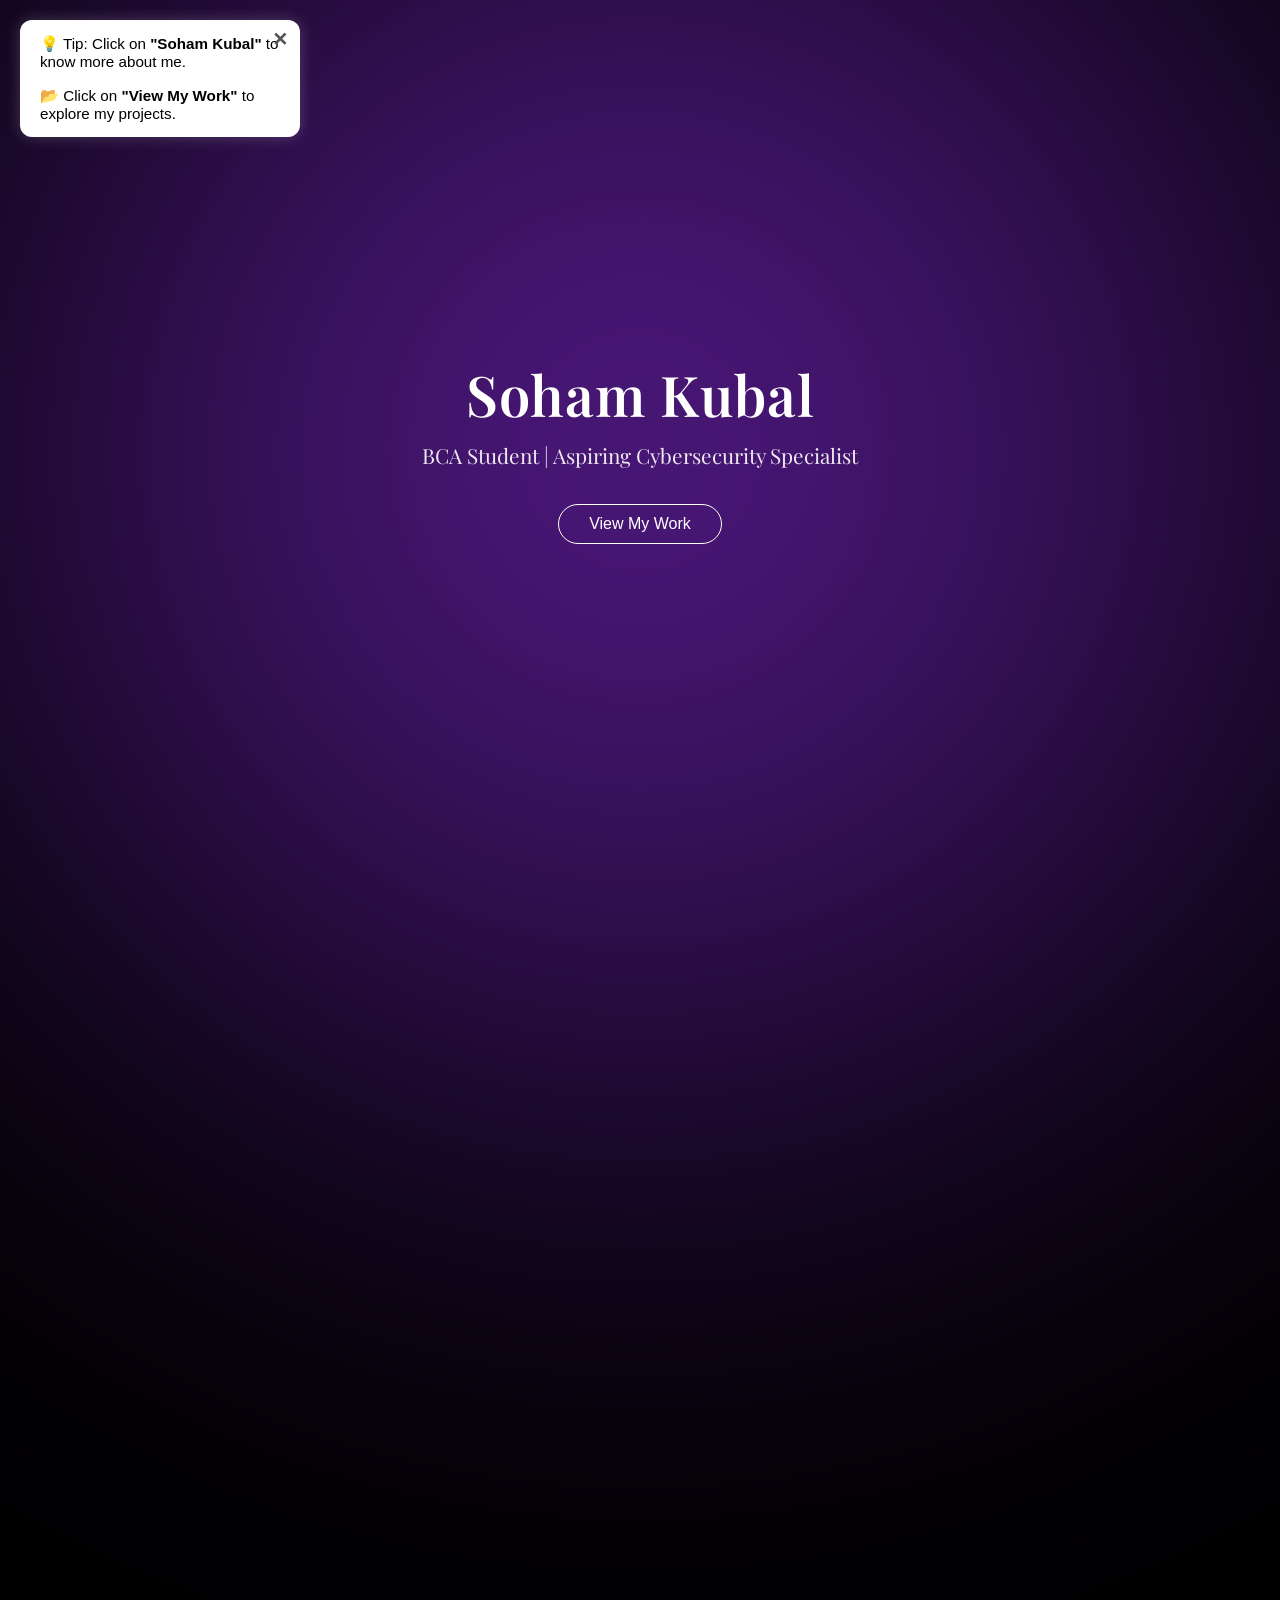
<file: index.html>
<!DOCTYPE html>
<html lang="en">
<head>
  <meta charset="UTF-8">
  <meta name="viewport" content="width=device-width, initial-scale=1.0">
  <title>Soham Kubal | Portfolio</title>
  <link href="https://fonts.googleapis.com/css2?family=Playfair+Display:wght@500&display=swap" rel="stylesheet">
  <link rel="stylesheet" href="style.css">
</head>
<body>
  <div class="bg-sphere"></div>

  <div class="popup" id="popupBox">
    <span class="close-popup" id="closePopup">✕</span>
    💡 Tip: Click on <b>"Soham Kubal"</b> to know more about me.<br><br>
    📂 Click on <b>"View My Work"</b> to explore my projects.
  </div>

  <div class="content">
    <h1 id="nameTitle">Soham Kubal</h1>
    <h2>BCA Student | Aspiring Cybersecurity Specialist</h2>
    <a href="projects.html"><button>View My Work</button></a>

  </div>

  <div class="about-card" id="aboutCard">
    <button class="close-btn" id="closeAbout">✕</button>
    <h3>Who Am I?</h3>
    <p>
      I’m <b>Soham Kubal</b> — a tech enthusiast and cybersecurity learner from Mumbai.  
      Currently pursuing my Bachelor of Computer Applications  under  
      <b>Tilak Maharashtra Vidyapeeth University</b>, I aim to build a future where digital systems are secure,  
      ethical, and resilient.  

      My journey in technology started with curiosity — a passion to understand how systems work,  
      how they break, and how they can be fortified. With a strong interest in networking,  
      Linux, and ethical hacking, I’m continuously exploring tools and methods to defend against  
      cyber threats and build smarter, safer infrastructure.
    </p>

    <div class="contact-info">
      📧 Email: <a href="mailto:kubalsoham519@gmail.com">kubalsoham519@gmail.com</a><br>
      🔗 LinkedIn: <a href="https://linkedin.com" target="_blank">linkedin.com/in/sohamkubal</a>
    </div>
  </div>

  <script>
    const nameTitle = document.getElementById('nameTitle');
    const aboutCard = document.getElementById('aboutCard');
    const closeAbout = document.getElementById('closeAbout');
    const popupBox = document.getElementById('popupBox');
    const closePopup = document.getElementById('closePopup');

    nameTitle.addEventListener('click', () => {
      aboutCard.style.display = 'block';
    });

    closeAbout.addEventListener('click', () => {
      aboutCard.style.display = 'none';
    });

    closePopup.addEventListener('click', () => {
      popupBox.style.display = 'none';
    });
  </script>
</body>
</html>
</file>
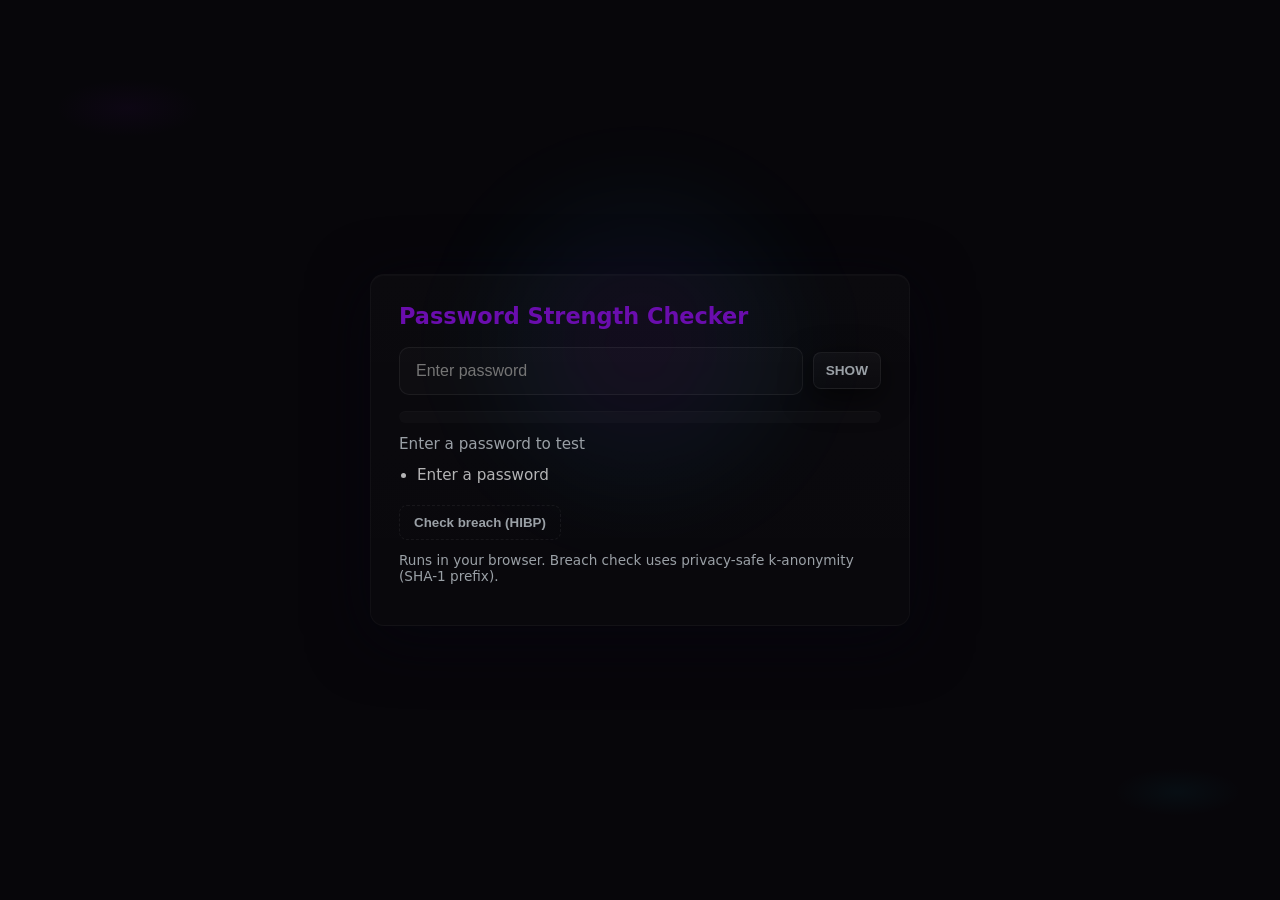
<file: project-password-strength-checker.html/index.html>
<!doctype html>
<html lang="en">
<head>
  <meta charset="utf-8" />
  <meta name="viewport" content="width=device-width,initial-scale=1" />
  <title>Password Strength Checker — Soham</title>
  <link rel="stylesheet" href="style.css" />
</head>
<body>
  <main class="card-wrap">
    <div class="card">
      <h2>Password Strength Checker</h2>

      <label class="pw-field">
        <input id="password" type="password" placeholder="Enter password" autocomplete="off" />
        <button id="toggleShow" aria-label="Show password">SHOW</button>
      </label>

      <div class="meter">
        <div class="meter-bar zero" id="meterBar" style="width:0%"></div>
      </div>

      <div class="status" id="statusText">Enter a password to test</div>

      <ul class="suggestions" id="suggestionsList"></ul>

      <div class="breach-row">
        <button id="checkBreach" class="ghost">Check breach (HIBP)</button>
        <span id="breachResult" class="breachResult"></span>
      </div>

      <p class="note">Runs in your browser. Breach check uses privacy-safe k-anonymity (SHA-1 prefix).</p>
    </div>
  </main>

  <script src="script.js"></script>
</body>
</html>
</file>
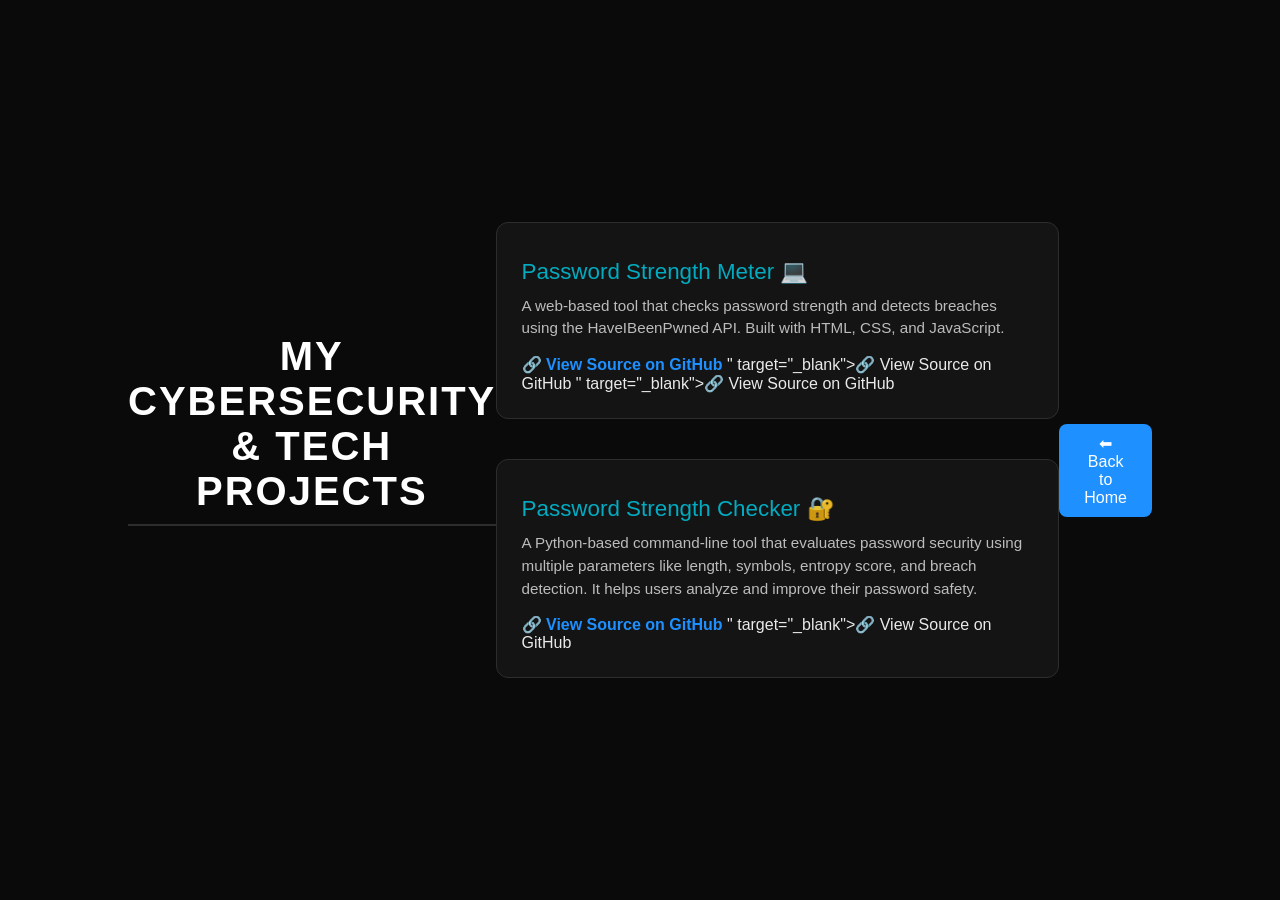
<file: projects.html>
<!DOCTYPE html>
<html lang="en">
<head>
  <meta charset="UTF-8">
  <meta name="viewport" content="width=device-width, initial-scale=1.0">
  <title>My Projects</title>
  <link rel="stylesheet" href="style.css">
  <style>
    body {
      background-color: #0a0a0a;
      color: #eaeaea;
      font-family: 'Poppins', sans-serif;
      margin: 0;
      padding: 40px 10%;
      text-align: center;
    }

    h1 {
      font-size: 2.5rem;
      margin-bottom: 40px;
      color: #fff;
      text-transform: uppercase;
      letter-spacing: 2px;
      border-bottom: 2px solid #2d2d2d;
      display: inline-block;
      padding-bottom: 10px;
    }

    .projects-container {
      display: flex;
      justify-content: center;
      flex-wrap: wrap;
      gap: 40px;
    }

    .project-card {
      background: #141414;
      border: 1px solid #2d2d2d;
      border-radius: 12px;
      padding: 25px;
      width: 100%;
      max: width 330px; ;
      text-align: left;
      transition: transform 0.2s, box-shadow 0.3s;
    }

    .project-card:hover {
      transform: translateY(-8px);
      box-shadow: 0 8px 20px rgba(255, 255, 255, 0.05);
    }

    .project-card h2 {
      color: #00bcd4;
      margin-bottom: 10px;
      font-size: 1.4rem;
    }

    .project-card p {
      font-size: 0.95rem;
      color: #bcbcbc;
      line-height: 1.5;
      margin-bottom: 15px;
    }

    .project-card a {
      text-decoration: none;
      color: #1e90ff;
      font-weight: bold;
      transition: color 0.3s;
    }

    .project-card a:hover {
      color: #00ffcc;
    }

    .back-btn {
      margin-top: 40px;
      display: inline-block;
      background: #1e90ff;
      color: white;
      padding: 10px 25px;
      border-radius: 8px;
      text-decoration: none;
      transition: background 0.3s;
    }

    .back-btn:hover {
      background: #007acc;
    }
@media (max-width: 768px) {
  body {
    padding: 20px 5%;
  }

  h1 {
    font-size: 1.8rem;
    letter-spacing: 1px;
  }

  .projects-container {
    flex-direction: column;
    align-items: center;
    gap: 25px;
  }

  .project-card {
    width: 100%;
    max-width: 340px;
    padding: 20px;
  }

  .project-card h2 {
    font-size: 1.2rem;
  }

  .project-card p {
    font-size: 0.9rem;
  }

  .back-btn {
    margin-top: 30px;
    padding: 12px 20px;
    font-size: 0.95rem;
  }
}

/* 📱 Extra small screens (low-end android phones) */
@media (max-width: 480px) {
  h1 {
    font-size: 1.5rem;
  }

  .project-card {
    padding: 18px;
  }

  .project-card p {
    font-size: 0.85rem;
  }

  .back-btn {
    width: 100%;
    text-align: center;
  }
}

  </style>
</head>
<body>

  <h1>My Cybersecurity & Tech Projects</h1>

  <div class="projects-container">

    <!-- Password Strength Meter Project -->
    <div class="project-card">
      <h2>Password Strength Meter 💻</h2>
      <p>A web-based tool that checks password strength and detects breaches using the HaveIBeenPwned API. Built with HTML, CSS, and JavaScript.</p>
      <a href="https://github.com/sohamkubal/portfolio/blob/main/file-integrity-checker" target="_blank">🔗 View Source on GitHub</a>
" target="_blank">🔗 View Source on GitHub</a>
" target="_blank">🔗 View Source on GitHub</a>
    </div>

    <!-- Python Password Strength Checker -->
    <div class="project-card">
      <h2>Password Strength Checker 🔐</h2>
      <p>A Python-based command-line tool that evaluates password security using multiple parameters like length, symbols, entropy score, and breach detection. It helps users analyze and improve their password safety.</p>
      <a href="https://github.com/sohamkubal/portfolio/blob/main/project-password-strength-checker.html" target="_blank">🔗 View Source on GitHub</a>
" target="_blank">🔗 View Source on GitHub</a>
    </div>

  </div>
  <a href="index.html" class="back-btn">⬅ Back to Home</a>

</body>
</html>
</file>
<file: style.css>
/* === Reset === */
* {
  margin: 0;
  padding: 0;
  box-sizing: border-box;
}

/* === Body === */
body {
  height: 100vh;
  overflow: hidden;
  font-family: 'Playfair Display', serif;
  display: flex;
  justify-content: center;
  align-items: center;
  color: white;
  position: relative;
  background-color: #000;
}

/* === Glowing Sphere Background === */
.bg-sphere {
  position: absolute;
  width: 180vmax;
  height: 180vmax;
  background: radial-gradient(circle, rgba(138,43,226,0.7), transparent 60%);
  border-radius: 50%;
  filter: blur(180px);
  animation: sphereMove 15s ease-in-out infinite alternate;
}

@keyframes sphereMove {
  0% { top: -30%; left: -30%; }
  50% { top: 10%; left: 60%; }
  100% { top: -20%; left: 20%; }
}

/* === Main Content === */
.content {
  text-align: center;
  z-index: 2;
  max-width: 600px;
}

h1 {
  font-size: 3.5rem;
  font-weight: 600;
  letter-spacing: 1px;
  cursor: pointer;
  transition: 0.3s ease;
}

h1:hover {
  opacity: 0.8;
}

h2 {
  font-size: 1.3rem;
  font-weight: 400;
  margin-top: 10px;
  opacity: 0.9;
}

button {
  margin-top: 35px;
  padding: 10px 30px;
  font-size: 1rem;
  color: white;
  background: transparent;
  border: 1.5px solid white;
  border-radius: 30px;
  cursor: pointer;
  transition: 0.3s ease;
}

button:hover {
  background: white;
  color: black;
}

/* === Popup === */
.popup {
  position: fixed;
  top: 20px;
  left: 20px;
  background: white;
  color: black;
  border-radius: 12px;
  padding: 15px 20px;
  font-family: 'Segoe UI', sans-serif;
  font-size: 0.95rem;
  max-width: 280px;
  box-shadow: 0 0 15px rgba(255, 255, 255, 0.2);
  z-index: 999;
}

.popup .close-popup {
  position: absolute;
  top: 8px;
  right: 12px;
  font-size: 1.2rem;
  color: #555;
  cursor: pointer;
  font-weight: bold;
}

.popup .close-popup:hover {
  color: #000;
}

/* === About Card === */
.about-card {
  display: none;
  position: fixed;
  top: 50%;
  left: 50%;
  transform: translate(-50%, -50%);
  background: white;
  color: #000;
  z-index: 10;
  width: 80%;
  max-width: 600px;
  border-radius: 16px;
  padding: 40px 30px;
  box-shadow: 0 0 40px rgba(255, 255, 255, 0.1);
  animation: fadeUp 0.8s ease;
  overflow-y: auto;
  max-height: 80vh;
}

@keyframes fadeUp {
  from { opacity: 0; transform: translate(-50%, -40%); }
  to { opacity: 1; transform: translate(-50%, -50%); }
}

.about-card h3 {
  font-size: 2rem;
  margin-bottom: 20px;
  text-align: center;
  color: #6a0dad;
}

.about-card p {
  font-family: 'Segoe UI', sans-serif;
  font-size: 1.05rem;
  line-height: 1.8;
  text-align: justify;
  margin-bottom: 30px;
}

.contact-info {
  border-top: 1px solid #ccc;
  padding-top: 15px;
  font-family: 'Segoe UI', sans-serif;
  font-size: 0.95rem;
  text-align: center;
  color: #333;
}

.contact-info a {
  color: #6a0dad;
  text-decoration: none;
  font-weight: 500;
}

.contact-info a:hover {
  text-decoration: underline;
}

.close-btn {
  position: absolute;
  top: 15px;
  right: 20px;
  font-size: 1.5rem;
  cursor: pointer;
  color: #6a0dad;
  background: none;
  border: none;
  font-weight: bold;
}

.close-btn:hover {
  opacity: 0.6;
}

/* === RESPONSIVE FIXES FOR MOBILE === */
@media (max-width: 768px) {
  body {
    height: auto;
    overflow-y: auto;
    padding: 20px 0;
  }

  h1 {
    font-size: 2.4rem;
  }

  h2 {
    font-size: 1rem;
  }

  button {
    padding: 8px 20px;
    font-size: 0.9rem;
  }

  .about-card {
    width: 90%;
    padding: 25px 20px;
    max-height: 85vh;
    overflow-y: auto;
  }

  .popup {
    max-width: 90%;
    left: 5%;
    right: 5%;
    font-size: 0.85rem;
  }

  .bg-sphere {
    width: 120vmax;
    height: 120vmax;
    filter: blur(120px);
  }
}
</file>
<file: project-password-strength-checker.html/style.css>
:root{
  --bg:#07060a;
  --card:#0e0d12;
  --accent:#6a0dad;     /* purple accent */
  --accent-2:#00d4ff;   /* cyan */
  --muted:#9aa0a6;
  --danger:#ff4d4f;
  --safe:#34d399;
  --warn:#f6c23e;
}

/* Reset */
*{box-sizing:border-box}
html,body{height:100%;margin:0;font-family:Inter,system-ui,Segoe UI,Roboto,"Helvetica Neue",Arial;}
body{
  background:
    radial-gradient(900px 360px at 10% 12%, rgba(106,13,173,0.06), transparent 8%),
    radial-gradient(800px 300px at 92% 88%, rgba(0,212,255,0.04), transparent 8%),
    var(--bg);
  display:flex;align-items:center;justify-content:center;padding:24px;color:#fff;
}

/* Card */
.card-wrap{width:100%;max-width:540px}
.card{
  background: linear-gradient(180deg, rgba(255,255,255,0.02), rgba(255,255,255,0.01));
  border-radius:14px;
  padding:28px;
  box-shadow:
    0 12px 60px rgba(6,5,15,0.8),
    inset 0 1px 0 rgba(255,255,255,0.02);
  border: 1px solid rgba(255,255,255,0.03);
  position:relative;
  overflow:visible;
}

/* ambient glow behind card */
.card::before{
  content:"";
  position:absolute;
  left:50%;
  top:-40%;
  transform:translateX(-50%);
  width:420px;height:420px;border-radius:50%;
  background: radial-gradient(circle at center, rgba(106,13,173,0.12), rgba(0,212,255,0.04) 45%, transparent 60%);
  filter: blur(40px);
  z-index:0;
  pointer-events:none;
}

h2{font-size:1.4rem;margin:0 0 18px;color:var(--accent);position:relative;z-index:2}

/* Input row */
.pw-field{display:flex;gap:10px;align-items:center;position:relative;z-index:2}
.pw-field input{
  flex:1;padding:14px 16px;border-radius:10px;border:1px solid rgba(255,255,255,0.06);
  background:rgba(255,255,255,0.02);color:#fff;font-size:1rem;outline:none;
  transition:box-shadow .18s, border .15s, transform .12s;
}
.pw-field input:focus{box-shadow:0 18px 60px rgba(106,13,173,0.14);border-color: rgba(106,13,173,0.6);transform:translateY(-2px)}

.pw-field button{
  background:linear-gradient(180deg, rgba(255,255,255,0.03), rgba(255,255,255,0.01));
  border:1px solid rgba(255,255,255,0.06);
  padding:10px 12px;border-radius:8px;color:var(--muted);
  cursor:pointer;font-weight:700;font-size:.85rem;z-index:2;
  box-shadow: 0 8px 30px rgba(0,0,0,0.6);
}
.pw-field button:hover{color:#fff;border-color:rgba(255,255,255,0.14);transform:translateY(-2px)}

/* Meter */
.meter{
  margin-top:16px;height:12px;border-radius:999px;background:rgba(255,255,255,0.02);overflow:hidden;
  box-shadow: inset 0 1px 0 rgba(255,255,255,0.02);
  position:relative;z-index:2;
}
.meter-bar {
  height: 8px;
  width: 0%;
  background: linear-gradient(90deg, #ff3b3b, #ff8800, #00ff88);
  border-radius: 50px;
  transition: width 0.4s ease, background 0.4s ease, box-shadow 0.4s ease;
  box-shadow: 0 0 15px rgba(255, 59, 59, 0.7), 0 0 30px rgba(255, 136, 0, 0.6);
}


/* status & suggestions */
.status{margin-top:12px;font-size:.95rem;color:var(--muted);position:relative;z-index:2}
.suggestions{margin:10px 0 0;padding-left:18px;color:#f3f4f6;line-height:1.6;min-height:30px;position:relative;z-index:2}
.suggestions li{list-style:disc;color: #fffb; font-size:.95rem; opacity:.95}

/* breach row */
.breach-row{display:flex;align-items:center;gap:12px;margin-top:12px;position:relative;z-index:2}
.ghost{background:transparent;border:1px dashed rgba(255,255,255,0.06);padding:9px 14px;border-radius:8px;color:var(--muted);cursor:pointer;font-weight:700}
.ghost:hover{color:#fff;border-color:rgba(255,255,255,0.12);transform:translateY(-2px)}
.breachResult{font-size:.9rem;color:var(--muted)}

/* note */
.note{margin-top:12px;color:var(--muted);font-size:.85rem;position:relative;z-index:2}

/* state color classes - stronger glow */
.meter-bar.zero{background:linear-gradient(90deg, rgba(255,255,255,0.06), rgba(255,255,255,0.06)); box-shadow:0 6px 20px rgba(0,0,0,0.6)}
.meter-bar.weak{background:linear-gradient(90deg,var(--danger),#ff7a7a); box-shadow:0 18px 60px rgba(255,77,79,0.12); filter: drop-shadow(0 20px 60px rgba(255,77,79,0.14))}
.meter-bar.ok{background:linear-gradient(90deg,var(--warn),#ffef8a); box-shadow:0 18px 60px rgba(246,194,62,0.10); filter: drop-shadow(0 20px 60px rgba(246,194,62,0.12))}
.meter-bar.strong{background:linear-gradient(90deg,var(--safe),#8af7c1); box-shadow:0 18px 60px rgba(52,211,153,0.12); filter: drop-shadow(0 20px 60px rgba(52,211,153,0.14))}

/* small screens */
@media (max-width:520px){
  .card{padding:18px}
  h2{font-size:1.15rem}
}
</file>
